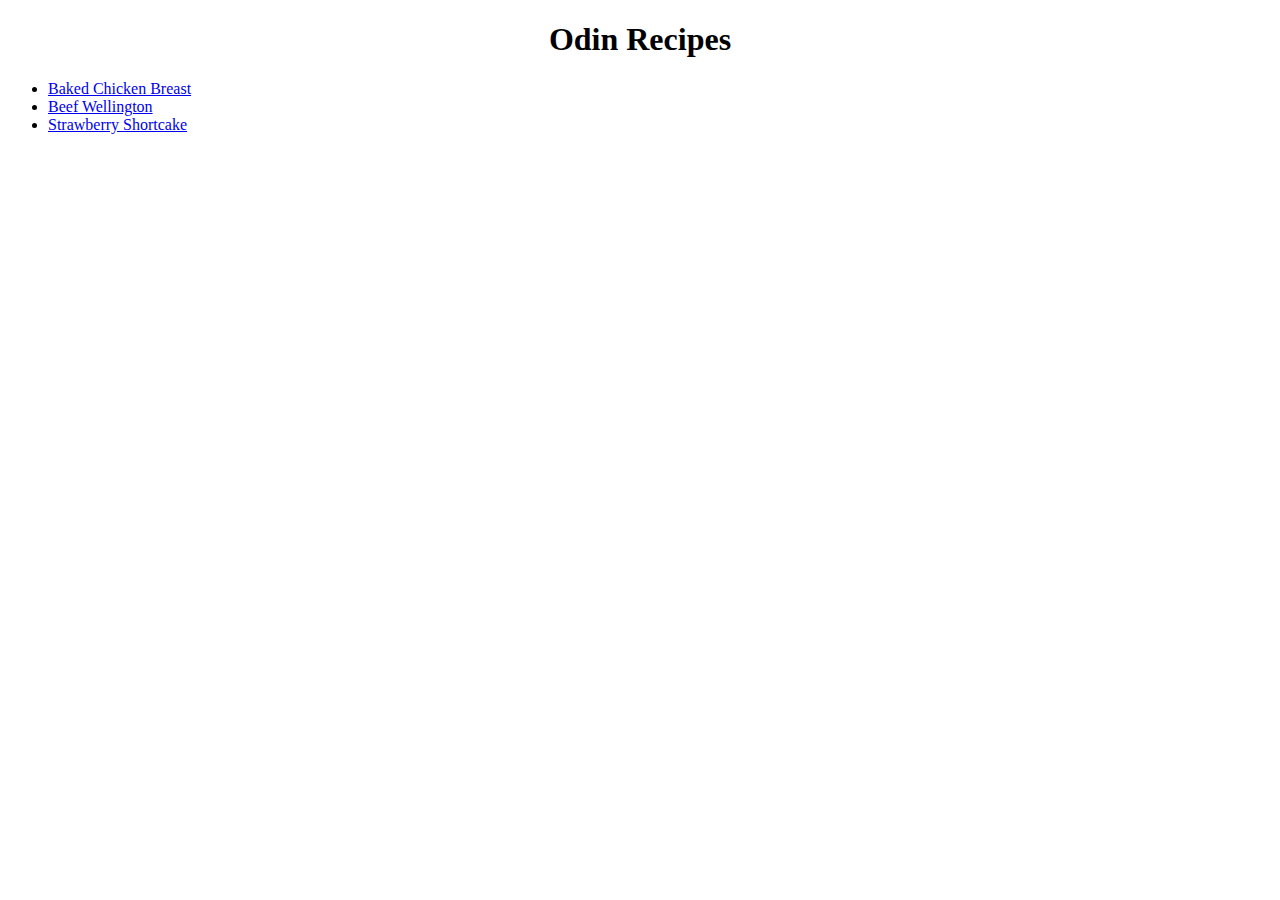
<file: index.html>
<!DOCTYPE html>
<html lang="en">

<head>
    <meta charset="UTF-8">
    <meta name="viewport" content="width=device-width, initial-scale=1.0">
    <title>Odin Recipes</title>
    <link rel="stylesheet" href="styles.css">
</head>

<body>
    <h1 class="textCenter">Odin Recipes</h1>

    <ul>
        <li><a href="recipes/baked-chicken-breast.html">Baked Chicken Breast</a></li>
        <li><a href="recipes/beef-wellington.html">Beef Wellington</a></li>
        <li><a href="recipes/strawberry-shortcake.html">Strawberry Shortcake</a></li>
    </ul>
</body>

</html>
</file>
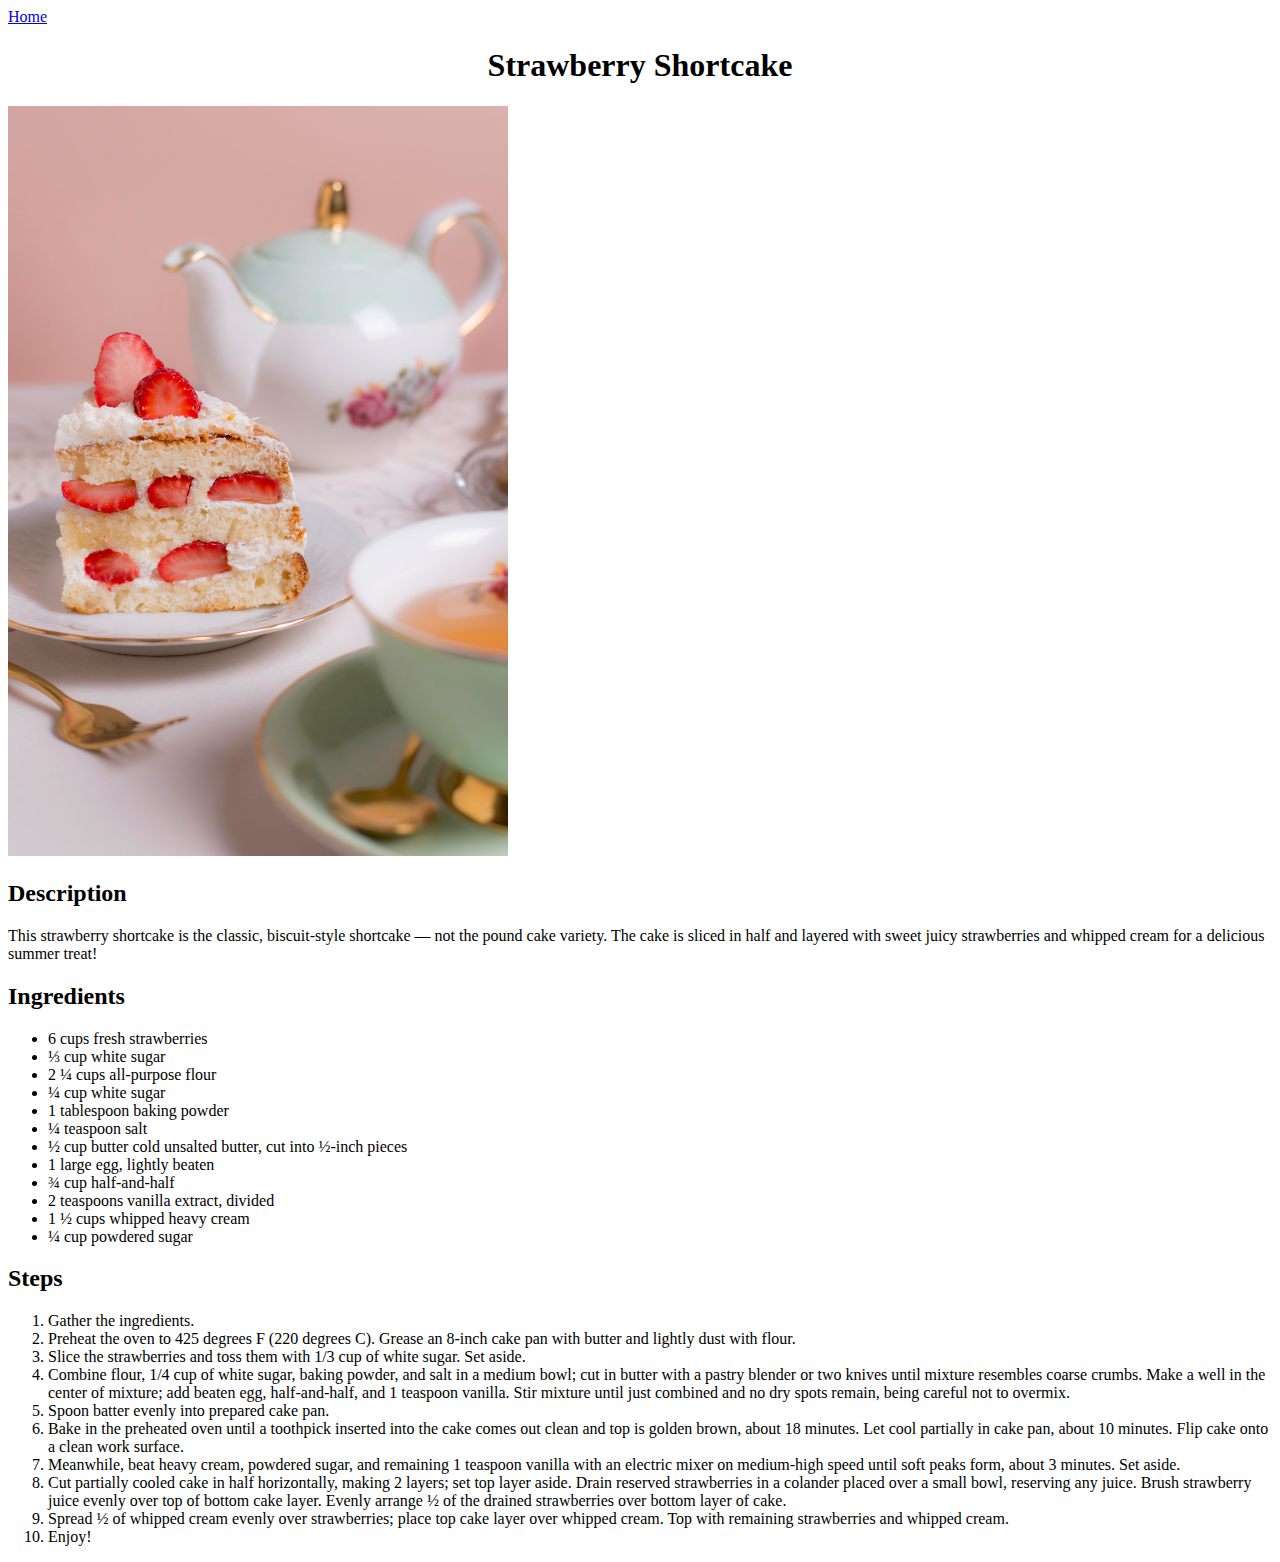
<file: recipes/strawberry-shortcake.html>
<!DOCTYPE html>
<html lang="en">

<head>
    <meta charset="UTF-8">
    <meta name="viewport" content="width=device-width, initial-scale=1.0">
    <title>Strawberry Shortcake</title>
    <link rel="stylesheet" href="../styles.css">
</head>

<body>
    <a class="home" href="../index.html">Home</a>

    <h1 class="textCenter heading">Strawberry Shortcake</h1>

    <img class="image" src="../images/strawberry-shortcake.jpg" width="500">

    <div class="description">
        <h2>Description</h2>
        <p>
            This strawberry shortcake is the classic, biscuit-style shortcake
            — not the pound cake variety. The cake is sliced in half and layered
            with sweet juicy strawberries and whipped cream for a delicious summer treat!
        </p>
    </div>

    <div class="ingredients">
        <h2>Ingredients</h2>
        <ul>
            <li>6 cups fresh strawberries</li>
            <li>⅓ cup white sugar</li>
            <li>2 ¼ cups all-purpose flour</li>
            <li>¼ cup white sugar</li>
            <li>1 tablespoon baking powder</li>
            <li>¼ teaspoon salt</li>
            <li>½ cup butter cold unsalted butter, cut into ½-inch pieces</li>
            <li>1 large egg, lightly beaten</li>
            <li>¾ cup half-and-half</li>
            <li>2 teaspoons vanilla extract, divided</li>
            <li>1 ½ cups whipped heavy cream</li>
            <li>¼ cup powdered sugar</li>
        </ul>
    </div>

    <div class="steps" style="display: inline; width: 60%;">
        <h2>Steps</h2>
        <ol>
            <li>Gather the ingredients.</li>
            <li>Preheat the oven to 425 degrees F (220 degrees C). Grease an 8-inch cake pan with butter and lightly dust with flour.</li>
            <li>Slice the strawberries and toss them with 1/3 cup of white sugar. Set aside.</li>
            <li>Combine flour, 1/4 cup of white sugar, baking powder, and salt in a medium bowl; cut in butter with a pastry blender or two knives until mixture resembles coarse crumbs. Make a well in the center of mixture; add beaten egg, half-and-half, and 1 teaspoon vanilla.  Stir mixture until just combined and no dry spots remain, being careful not to overmix.</li>
            <li>Spoon batter evenly into prepared cake pan.</li>
            <li>Bake in the preheated oven until a toothpick inserted into the cake comes out clean and top is golden brown, about 18 minutes. Let cool partially in cake pan, about 10 minutes. Flip cake onto a clean work surface. </li>
            <li>Meanwhile, beat heavy cream, powdered sugar, and remaining 1 teaspoon vanilla with an electric mixer on medium-high speed until soft peaks form, about 3 minutes. Set aside.</li>
            <li>Cut partially cooled cake in half horizontally, making 2 layers; set top layer aside. Drain reserved strawberries in a colander placed over a small bowl, reserving any juice. Brush strawberry juice evenly over top of bottom cake layer. Evenly arrange ½ of the drained strawberries over bottom layer of cake.</li>
            <li>Spread ½ of whipped cream evenly over strawberries; place top cake layer over whipped cream. Top with remaining strawberries and whipped cream.</li>
            <li>Enjoy!</li>
        </ol>
    </div>
</body>

</html>
</file>
<file: styles.css>
.textCenter {
    text-align: center;
}
</file>
